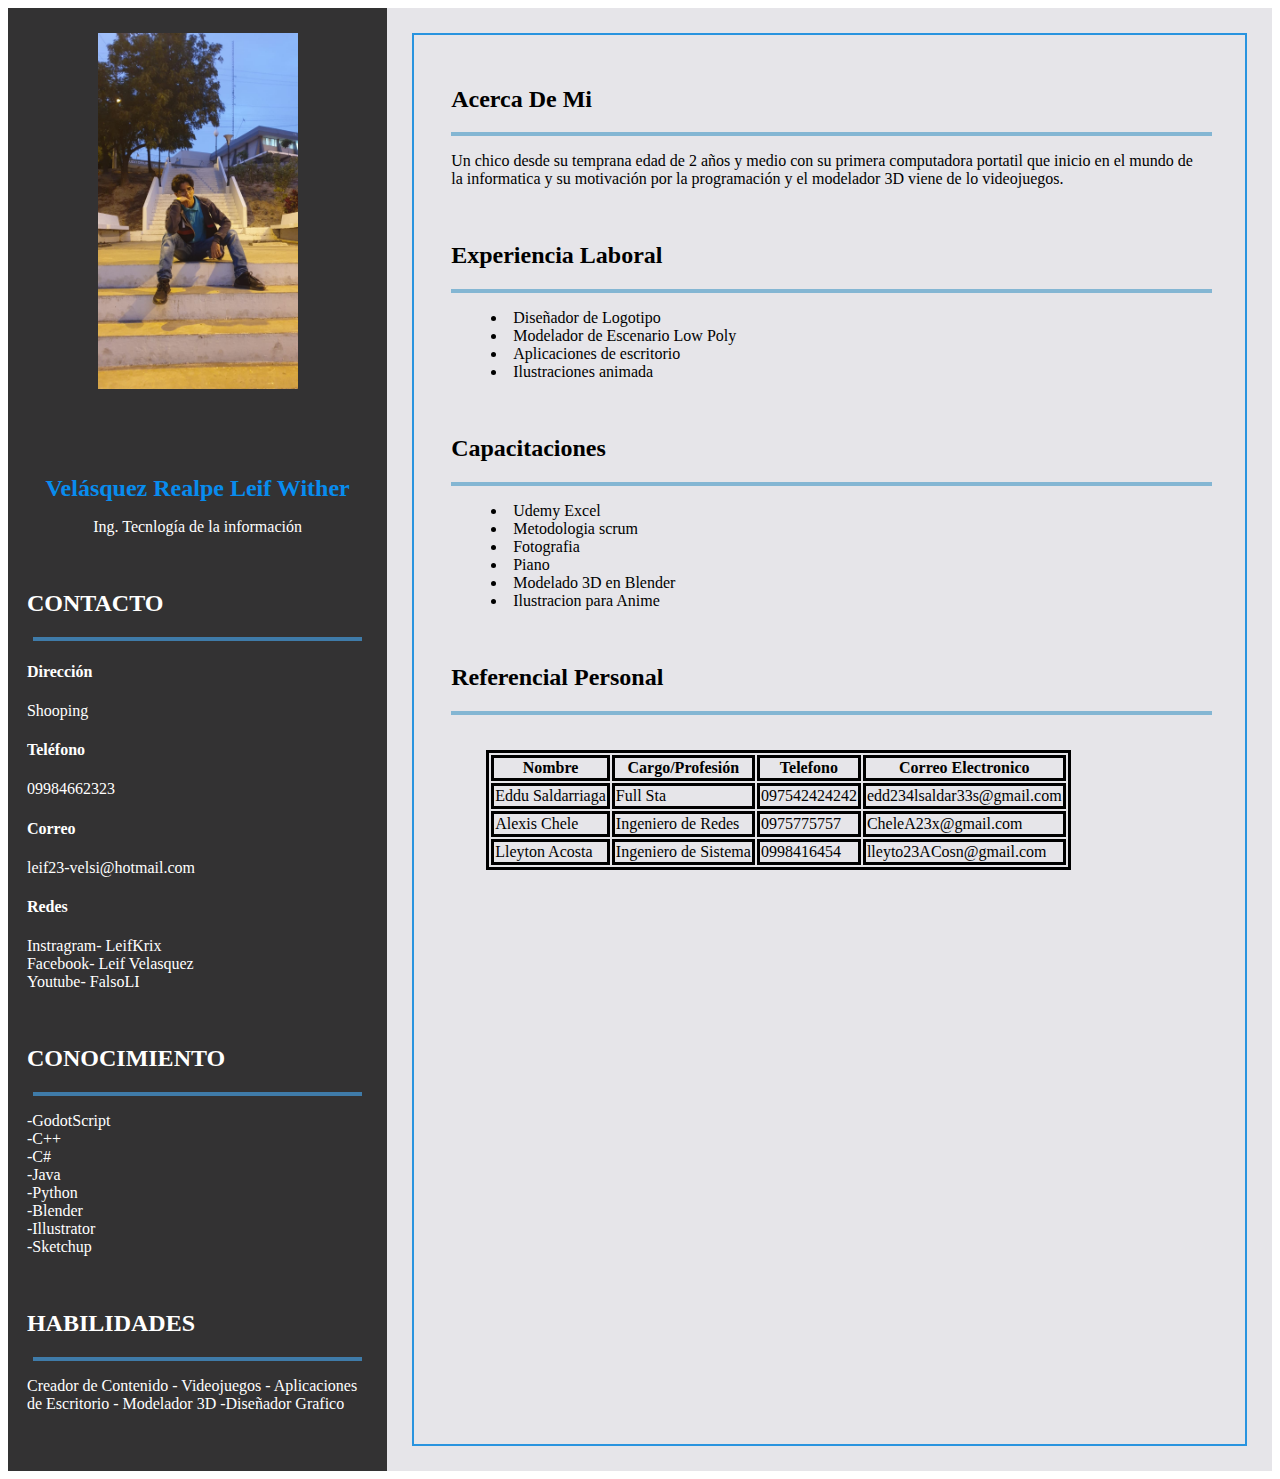
<file: Taller 1 -Hoja de vIDA/index.html>
<!DOCTYPE html>
<html lang="en">
<head>
    <meta charset="UTF-8">
    <meta http-equiv="X-UA-Compatible" content="IE=edge">
    <meta name="viewport" content="width=device-width, initial-scale=1.0">
    <title>Hoja de Vida</title>
    <link rel="stylesheet" href="estilo.css">
</head>
<body>
    <div class="division_principal">
        
        <div class="datos_Personales">
            <div class="imagen1">
                <img src="mi_foto.jpg" width="200">
            </div>
            <div class="margen_division1">
                <h1>
                    Velásquez Realpe Leif Wither
                </h1>
                <p class="especializacion">
                    Ing. Tecnlogía de la información
                </p>
                <br>
                <h2>
                    CONTACTO
                </h2>
                <hr>
                <p>
                    <h4>
                        Dirección
                    </h4>
                    <p>
                        Shooping
                    </p>
                    <h4>
                        Teléfono
                    </h4>
                    <p>
                        09984662323
                    </p>
                    <h4>
                        Correo
                    </h4>
                    <p>
                        leif23-velsi@hotmail.com
                    </p>
                    <h4>Redes</h4>
                    <p>
                        Instragram- LeifKrix
                        <br>
                        Facebook- Leif Velasquez
                        <br>
                        Youtube- FalsoLI
                    </p>
                </p>
                <br>
                <h2>
                    CONOCIMIENTO
                </h2>
                <hr>
                <p>
                    -GodotScript <br> 
                    -C++ <br>
                    -C# <br>
                    -Java <br>
                    -Python <br>
                    -Blender <br>
                    -Illustrator <br>
                    -Sketchup               
                </p>
                <br>
                <h2>
                    HABILIDADES
                </h2>
                <hr>
                <p>
                   Creador de Contenido - Videojuegos - Aplicaciones de Escritorio - Modelador 3D -Diseñador Grafico
                </p>
            </div>
        </div>
        <!-- dIVISON -->
        <div class="resumen_mio">
            <fieldset>
                <div class="resumen_principal">           
                    <h2>
                        Acerca De Mi
                    </h2>
                    <hr>
                    <p>
                        Un chico desde su temprana edad de 2 años y medio con su primera computadora portatil que inicio en el mundo de la informatica y su motivación
                        por la programación y el modelador 3D viene de lo videojuegos. 
                    </p>
                    <br>
                    <h2>
                        Experiencia Laboral
                    </h2>
                    <hr>
                    <p>
                        <ol>
                            <li>Diseñador de Logotipo</li>
                            <li>Modelador de Escenario Low Poly</li>
                            <li>Aplicaciones de escritorio</li>
                            <li>Ilustraciones animada</li>
                        </ol>
                    </p>
                    <br>
                    <h2>Capacitaciones</h2>
                    <hr>
                    <p>
                        <ol>
                            <li>Udemy Excel </li>
                            <li>Metodologia scrum</li>
                            <li>Fotografia</li>
                            <li>Piano</li>
                            <li>Modelado 3D en Blender</li>
                            <li>Ilustracion para Anime</li>
                        </ol>
                    </p>
                    <br>
                    <h2>
                        Referencial Personal
                    </h2>
                    <hr>
                    <div class="centrar_t" border="1">
                        <table class="tabla_re" > 
                            <thead>
                                <tr>
                                <th>Nombre</th>
                                <th>Cargo/Profesión</th>
                                <th>Telefono</th>
                                <th>Correo Electronico</th>
                                </tr>
                            </thead>
                            <tbody>
                                <tr>
                                    <td>Eddu Saldarriaga</td> 
                                    <td>Full Sta</td> 
                                    <td>097542424242</td> 
                                    <td>edd234lsaldar33s@gmail.com</td> 
                                </tr>
                                <tr>
                                    <td>Alexis Chele</td> 
                                    <td>Ingeniero de Redes</td> 
                                    <td>0975775757</td>
                                    <td>CheleA23x@gmail.com</td> 
                                </tr>
                                <tr>
                                    <td>Lleyton Acosta</td> 
                                    <td>Ingeniero de Sistema</td> 
                                    <td>0998416454</td> 
                                    <td>lleyto23ACosn@gmail.com</td> 
                                </tr>
                            </tbody>
                         </table>
                    </div>
                    <br><br><br><br><br><br><br><br><br><br><br><br><br><br><br><br><br><br><br><br><br><br><br><br><br><br><br><br>
                </div>
            </fieldset>     
        </div>
    </div>
</body>
</html>
</file>
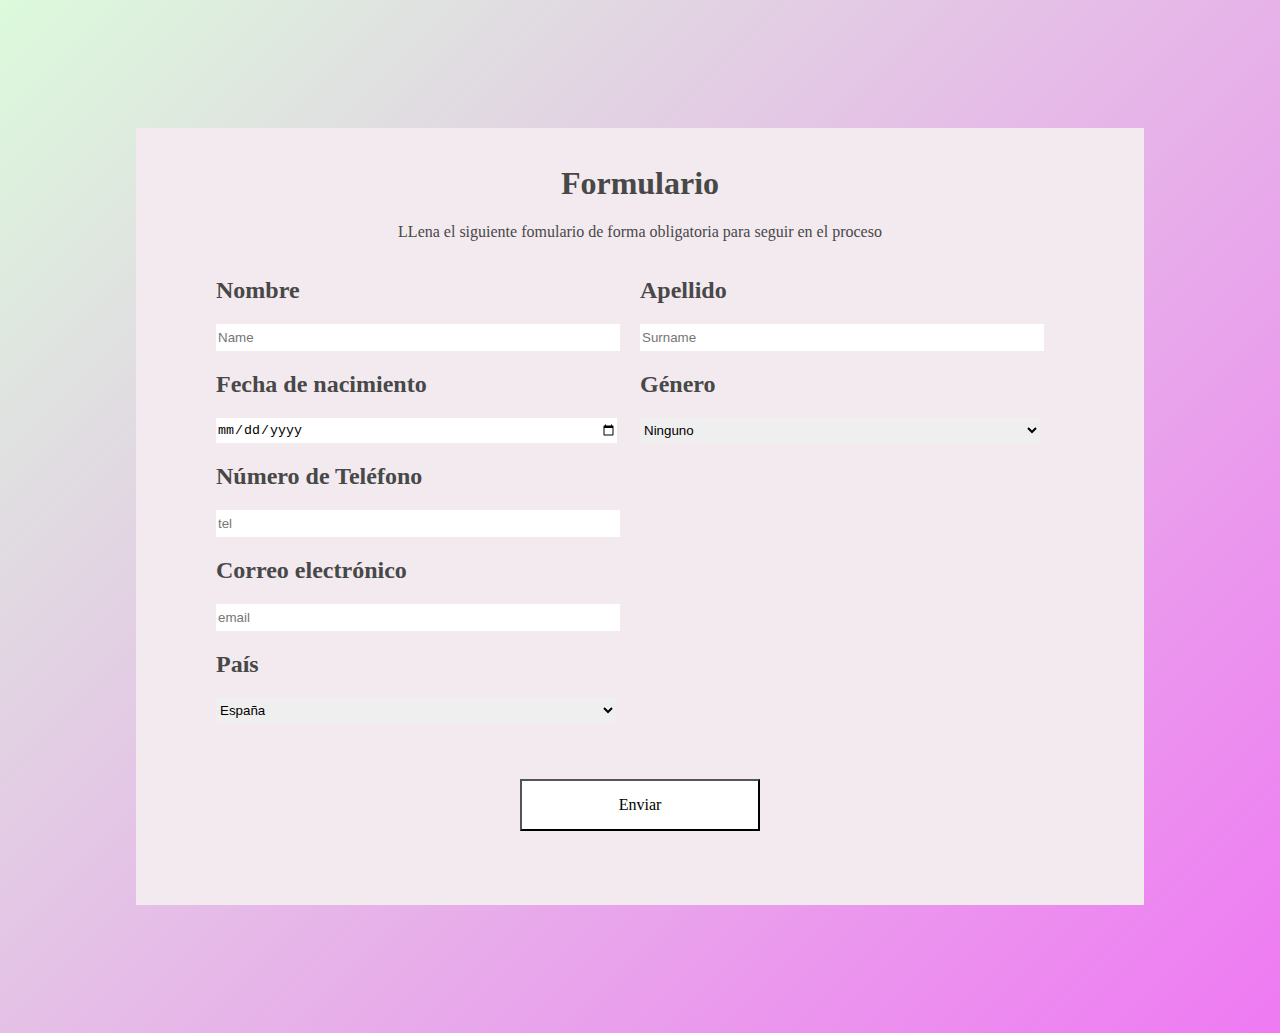
<file: Taller 2 - Ingreo de datos de cliente/Index.html>
<!DOCTYPE html>
<html lang="en">
<head>
    <meta charset="UTF-8">
    <meta http-equiv="X-UA-Compatible" content="IE=edge">
    <meta name="viewport" content="width=device-width, initial-scale=1.0">
    <title>Ingreso de Datos</title>
    <link rel="stylesheet" href="estilo.css">
</head>
<body>
    <form action="">
    <div class="centrador_principal">
        <div class="centrado_interno">
            <div>
                <h1>
                    <br>
                    Formulario
                </h1>
                <p>
                    LLena el siguiente fomulario de forma obligatoria para seguir en el proceso
                </p>
            </div>
            <div class="grid_principal">
                <div class="grid_interno">
                    <div>
                        <h2>
                            Nombre
                        </h2>
                        <input name="nombre" id="nombre" class="entrada_cambio" type="text" placeholder="Name" required>
                    </div>
                    <div>
                        <h2>
                            Apellido
                        </h2>
                        <input name="apellido" id="apellido" class="entrada_cambio" type="text" placeholder="Surname" required>
                    </div>
                </div>
                <div class="grid_interno">
                    <div>
                        <h2>
                            Fecha de nacimiento
                        </h2>
                        <input name="fecha" id="fecha" class="entrada_cambio" type="date" >
                    </div>
                    <div>
                        <h2>
                            Género
                        </h2>
                        <select class="entrada_cambio" name="Genero"  required>
                            <option value="N">Ninguno</option>
                            <option value="M">Masculino</option>
                            <option value="F">Femenina</option>        
                        </select>
                    </div>
                </div>
                <div>
                    <h2>
                        Número  de Teléfono
                    </h2>
                    <input name="numero telefono" id="numero telefono" class="entrada_cambio" type="text" placeholder="tel" required>
                </div>
                <div>
                    <h2>
                        Correo electrónico
                    </h2>
                    <input name="correo" id="correo" class="entrada_cambio" type="email" placeholder="email"  required>
                </div>
                <div>
                    <h2>
                        País
                    </h2>
                    <!--Fuente para los paises: http://vhcardenas.blogspot.com/2012/07/codigo-html-para-una-lista-desplegable.html-->
                    <select class="entrada_cambio" name="pais" required >
                        <option value="AF">Afganistán</option>
                        <option value="AL">Albania</option>
                        <option value="DE">Alemania</option>
                        <option value="AD">Andorra</option>
                        <option value="AO">Angola</option>
                        <option value="AI">Anguilla</option>
                        <option value="AQ">Antártida</option>
                        <option value="AG">Antigua y Barbuda</option>
                        <option value="AN">Antillas Holandesas</option>
                        <option value="SA">Arabia Saudí</option>
                        <option value="DZ">Argelia</option>
                        <option value="AR">Argentina</option>
                        <option value="AM">Armenia</option>
                        <option value="AW">Aruba</option>
                        <option value="AU">Australia</option>
                        <option value="AT">Austria</option>
                        <option value="AZ">Azerbaiyán</option>
                        <option value="BS">Bahamas</option>
                        <option value="BH">Bahrein</option>
                        <option value="BD">Bangladesh</option>
                        <option value="BB">Barbados</option>
                        <option value="BE">Bélgica</option>
                        <option value="BZ">Belice</option>
                        <option value="BJ">Benin</option>
                        <option value="BM">Bermudas</option>
                        <option value="BY">Bielorrusia</option>
                        <option value="MM">Birmania</option>
                        <option value="BO">Bolivia</option>
                        <option value="BA">Bosnia y Herzegovina</option>
                        <option value="BW">Botswana</option>
                        <option value="BR">Brasil</option>
                        <option value="BN">Brunei</option>
                        <option value="BG">Bulgaria</option>
                        <option value="BF">Burkina Faso</option>
                        <option value="BI">Burundi</option>
                        <option value="BT">Bután</option>
                        <option value="CV">Cabo Verde</option>
                        <option value="KH">Camboya</option>
                        <option value="CM">Camerún</option>
                        <option value="CA">Canadá</option>
                        <option value="TD">Chad</option>
                        <option value="CL">Chile</option>
                        <option value="CN">China</option>
                        <option value="CY">Chipre</option>
                        <option value="VA">Ciudad del Vaticano (Santa Sede)</option>
                        <option value="CO">Colombia</option>
                        <option value="KM">Comores</option>
                        <option value="CG">Congo</option>
                        <option value="CD">Congo, República Democrática del</option>
                        <option value="KR">Corea</option>
                        <option value="KP">Corea del Norte</option>
                        <option value="CI">Costa de Marfíl</option>
                        <option value="CR">Costa Rica</option>
                        <option value="HR">Croacia (Hrvatska)</option>
                        <option value="CU">Cuba</option>
                        <option value="DK">Dinamarca</option>
                        <option value="DJ">Djibouti</option>
                        <option value="DM">Dominica</option>
                        <option value="EC">Ecuador</option>
                        <option value="EG">Egipto</option>
                        <option value="SV">El Salvador</option>
                        <option value="AE">Emiratos Árabes Unidos</option>
                        <option value="ER">Eritrea</option>
                        <option value="SI">Eslovenia</option>
                        <option value="ES" selected>España</option>
                        <option value="US">Estados Unidos</option>
                        <option value="EE">Estonia</option>
                        <option value="ET">Etiopía</option>
                        <option value="FJ">Fiji</option>
                        <option value="PH">Filipinas</option>
                        <option value="FI">Finlandia</option>
                        <option value="FR">Francia</option>
                        <option value="GA">Gabón</option>
                        <option value="GM">Gambia</option>
                        <option value="GE">Georgia</option>
                        <option value="GH">Ghana</option>
                        <option value="GI">Gibraltar</option>
                        <option value="GD">Granada</option>
                        <option value="GR">Grecia</option>
                        <option value="GL">Groenlandia</option>
                        <option value="GP">Guadalupe</option>
                        <option value="GU">Guam</option>
                        <option value="GT">Guatemala</option>
                        <option value="GY">Guayana</option>
                        <option value="GF">Guayana Francesa</option>
                        <option value="GN">Guinea</option>
                        <option value="GQ">Guinea Ecuatorial</option>
                        <option value="GW">Guinea-Bissau</option>
                        <option value="HT">Haití</option>
                        <option value="HN">Honduras</option>
                        <option value="HU">Hungría</option>
                        <option value="IN">India</option>
                        <option value="ID">Indonesia</option>
                        <option value="IQ">Irak</option>
                        <option value="IR">Irán</option>
                        <option value="IE">Irlanda</option>
                        <option value="BV">Isla Bouvet</option>
                        <option value="CX">Isla de Christmas</option>
                        <option value="IS">Islandia</option>
                        <option value="KY">Islas Caimán</option>
                        <option value="CK">Islas Cook</option>
                        <option value="CC">Islas de Cocos o Keeling</option>
                        <option value="FO">Islas Faroe</option>
                        <option value="HM">Islas Heard y McDonald</option>
                        <option value="FK">Islas Malvinas</option>
                        <option value="MP">Islas Marianas del Norte</option>
                        <option value="MH">Islas Marshall</option>
                        <option value="UM">Islas menores de Estados Unidos</option>
                        <option value="PW">Islas Palau</option>
                        <option value="SB">Islas Salomón</option>
                        <option value="SJ">Islas Svalbard y Jan Mayen</option>
                        <option value="TK">Islas Tokelau</option>
                        <option value="TC">Islas Turks y Caicos</option>
                        <option value="VI">Islas Vírgenes (EEUU)</option>
                        <option value="VG">Islas Vírgenes (Reino Unido)</option>
                        <option value="WF">Islas Wallis y Futuna</option>
                        <option value="IL">Israel</option>
                        <option value="IT">Italia</option>
                        <option value="JM">Jamaica</option>
                        <option value="JP">Japón</option>
                        <option value="JO">Jordania</option>
                        <option value="KZ">Kazajistán</option>
                        <option value="KE">Kenia</option>
                        <option value="KG">Kirguizistán</option>
                        <option value="KI">Kiribati</option>
                        <option value="KW">Kuwait</option>
                        <option value="LA">Laos</option>
                        <option value="LS">Lesotho</option>
                        <option value="LV">Letonia</option>
                        <option value="LB">Líbano</option>
                        <option value="LR">Liberia</option>
                        <option value="LY">Libia</option>
                        <option value="LI">Liechtenstein</option>
                        <option value="LT">Lituania</option>
                        <option value="LU">Luxemburgo</option>
                        <option value="MK">Macedonia, Ex-República Yugoslava de</option>
                        <option value="MG">Madagascar</option>
                        <option value="MY">Malasia</option>
                        <option value="MW">Malawi</option>
                        <option value="MV">Maldivas</option>
                        <option value="ML">Malí</option>
                        <option value="MT">Malta</option>
                        <option value="MA">Marruecos</option>
                        <option value="MQ">Martinica</option>
                        <option value="MU">Mauricio</option>
                        <option value="MR">Mauritania</option>
                        <option value="YT">Mayotte</option>
                        <option value="MX">México</option>
                        <option value="FM">Micronesia</option>
                        <option value="MD">Moldavia</option>
                        <option value="MC">Mónaco</option>
                        <option value="MN">Mongolia</option>
                        <option value="MS">Montserrat</option>
                        <option value="MZ">Mozambique</option>
                        <option value="NA">Namibia</option>
                        <option value="NR">Nauru</option>
                        <option value="NP">Nepal</option>
                        <option value="NI">Nicaragua</option>
                        <option value="NE">Níger</option>
                        <option value="NG">Nigeria</option>
                        <option value="NU">Niue</option>
                        <option value="NF">Norfolk</option>
                        <option value="NO">Noruega</option>
                        <option value="NC">Nueva Caledonia</option>
                        <option value="NZ">Nueva Zelanda</option>
                        <option value="OM">Omán</option>
                        <option value="NL">Países Bajos</option>
                        <option value="PA">Panamá</option>
                        <option value="PG">Papúa Nueva Guinea</option>
                        <option value="PK">Paquistán</option>
                        <option value="PY">Paraguay</option>
                        <option value="PE">Perú</option>
                        <option value="PN">Pitcairn</option>
                        <option value="PF">Polinesia Francesa</option>
                        <option value="PL">Polonia</option>
                        <option value="PT">Portugal</option>
                        <option value="PR">Puerto Rico</option>
                        <option value="QA">Qatar</option>
                        <option value="UK">Reino Unido</option>
                        <option value="CF">República Centroafricana</option>
                        <option value="CZ">República Checa</option>
                        <option value="ZA">República de Sudáfrica</option>
                        <option value="DO">República Dominicana</option>
                        <option value="SK">República Eslovaca</option>
                        <option value="RE">Reunión</option>
                        <option value="RW">Ruanda</option>
                        <option value="RO">Rumania</option>
                        <option value="RU">Rusia</option>
                        <option value="EH">Sahara Occidental</option>
                        <option value="KN">Saint Kitts y Nevis</option>
                        <option value="WS">Samoa</option>
                        <option value="AS">Samoa Americana</option>
                        <option value="SM">San Marino</option>
                        <option value="VC">San Vicente y Granadinas</option>
                        <option value="SH">Santa Helena</option>
                        <option value="LC">Santa Lucía</option>
                        <option value="ST">Santo Tomé y Príncipe</option>
                        <option value="SN">Senegal</option>
                        <option value="SC">Seychelles</option>
                        <option value="SL">Sierra Leona</option>
                        <option value="SG">Singapur</option>
                        <option value="SY">Siria</option>
                        <option value="SO">Somalia</option>
                        <option value="LK">Sri Lanka</option>
                        <option value="PM">St Pierre y Miquelon</option>
                        <option value="SZ">Suazilandia</option>
                        <option value="SD">Sudán</option>
                        <option value="SE">Suecia</option>
                        <option value="CH">Suiza</option>
                        <option value="SR">Surinam</option>
                        <option value="TH">Tailandia</option>
                        <option value="TW">Taiwán</option>
                        <option value="TZ">Tanzania</option>
                        <option value="TJ">Tayikistán</option>
                        <option value="TF">Territorios franceses del Sur</option>
                        <option value="TP">Timor Oriental</option>
                        <option value="TG">Togo</option>
                        <option value="TO">Tonga</option>
                        <option value="TT">Trinidad y Tobago</option>
                        <option value="TN">Túnez</option>
                        <option value="TM">Turkmenistán</option>
                        <option value="TR">Turquía</option>
                        <option value="TV">Tuvalu</option>
                        <option value="UA">Ucrania</option>
                        <option value="UG">Uganda</option>
                        <option value="UY">Uruguay</option>
                        <option value="UZ">Uzbekistán</option>
                        <option value="VU">Vanuatu</option>
                        <option value="VE">Venezuela</option>
                        <option value="VN">Vietnam</option>
                        <option value="YE">Yemen</option>
                        <option value="YU">Yugoslavia</option>
                        <option value="ZM">Zambia</option>
                        <option value="ZW">Zimbabue</option>
                        </select>
                </div>
                <br><br>
                <div class="conf_buton">
                    <input class="centra_button" type="submit" value="Enviar">
                    <script>
                        var enviar= document.getElementById("centra_button");
                        alert("Datos enviados correctamente")                                     
                    </script>
                </div>
                <br>
            </div>
            <br><br>
        </div>
    </div>
</form>
</body>
</html>
</file>
<file: Taller 1 -Hoja de vIDA/estilo.css>
.division_principal{
    display: grid;
    grid-template-columns: 30% 70%;
    grid-template-rows: auto;
}

.datos_Personales{
    background-color: rgb(51, 50, 51);
    display: grid;
    grid-template-rows: 2, 1fr;
    grid-template-columns: auto;
    color: white;
}

.imagen1 {
    text-align: center;
    margin: 25px;
}


.datos_Personales h1{
    color: rgb(8, 140, 238);
    text-align: center;
    font-size:x-large
}


.datos_Personales hr{
    border: 2px solid rgb(63, 123, 169);
    width: 95%;
}

.especializacion {
    text-align: center;
    color: white;
}

.margen_division1{
    margin: 5%;
}

.resumen_mio{
    background-color: rgb(230, 229, 233);
}

.resumen_mio fieldset{
    margin: 25px;
    border: 2px solid rgb(41, 148, 223);
}


.resumen_principal{
    padding: 25px;
}

.resumen_principal hr{
    border: 2px solid rgb(132, 182, 211);
    width: 100%;
}

.centrar_t{
    margin: 35px;
}

.tabla_re{
    border: 3px solid black ;
}

.tabla_re th{
    border: 3px solid black;
}
.tabla_re td{
    border: 3px solid black;
}

.resumen_mio li{
    list-style:inside;
}
</file>
<file: Taller 2 - Ingreo de datos de cliente/estilo.css>
body{
    background-image: linear-gradient(-225deg, #dcfadc 0%, #ef79f3 100%);
    background-image: radial-gradient();
}

.centrador_principal{
    background-color: rgb(243, 234, 240);
    margin: 8em;  
    color: rgb(71, 72, 71);
    font-family: 'Playfair Display', serif;
}

.entrada_cambio{
    width: 30em;
    outline: none;
    border: none;
    height: 25px;
}

.centrado_interno{
    margin: 5em;
}

.centrado_interno h1{
    text-align: center;
    text-decoration: dashed;
}
.centrado_interno p{
    text-align: center;
    text-decoration: dashed;
}


.grid_principal{
    display: grid;
    grid-row: 7, 1fr;
    grid-column: auto;
   
}



.grid_interno{
    display: grid;
    grid-template-columns: 50% 50%;
    grid-template-rows: auto;
}

.conf_buton{
    display: flex;
    align-items: center;
    justify-content: center;
}
.centra_button{
    font-family: serif;
    width: 15em;
    padding: 15px 25px;
    margin: 20px;
    font-size: 16px;
    outline: none;
    border: 1px solid rgb(red, green, blue);
    cursor: pointer;
    background: linear-gradient(to right, #c7a2c9 50%, #fff 50%);
    background-size: 200%;
    background-position: right;
    transition: background-position 0.5s;
}

.centra_button:hover{
    background-position: left;
    color: black;
    font-weight: 700;
}
</file>
